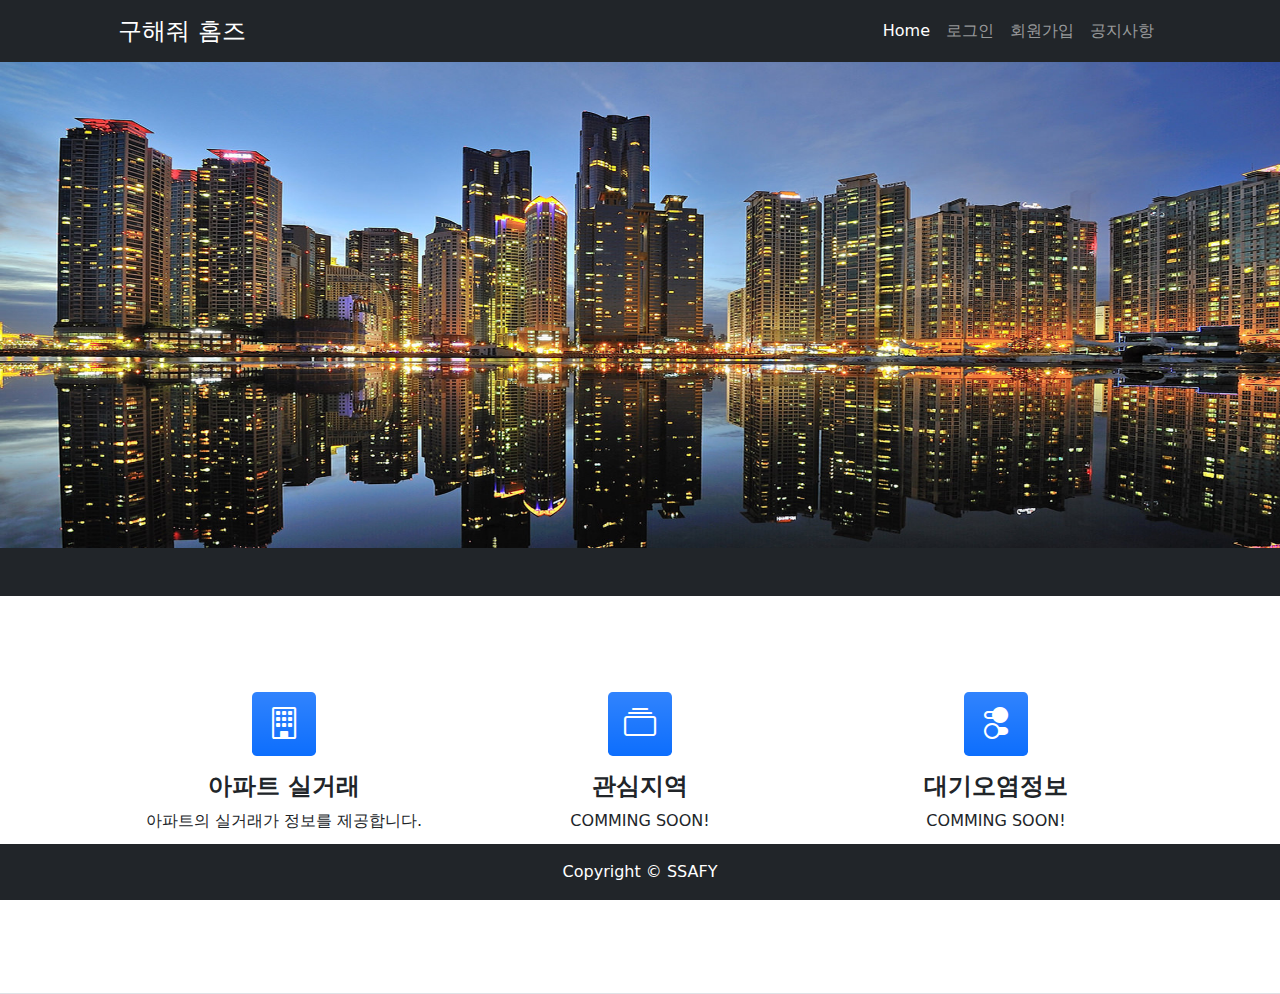
<file: WhereIsMyHomeTeam5/WebContent/index.html>
<!DOCTYPE html>
<html lang="en">
  <head>
    <meta charset="utf-8" />
    <meta
      name="viewport"
      content="width=device-width, initial-scale=1, shrink-to-fit=no"
    />
    <meta name="description" content="" />
    <meta name="author" content="" />
    <title>Business Frontpage - Start Bootstrap Template</title>
    <!-- Favicon-->
    <link rel="icon" type="image/x-icon" href="assets/favicon.ico" />
    <!-- Bootstrap icons-->
    <link
      href="https://cdn.jsdelivr.net/npm/bootstrap-icons@1.4.1/font/bootstrap-icons.css"
      rel="stylesheet"
    />
    <!-- Core theme CSS (includes Bootstrap)-->
    <link rel="stylesheet" href="css/styles.css" />
    <link rel="stylesheet" href="css/main.css" />
  </head>
  <body>
    <!-- Responsive navbar-->
    <nav
      class="navbar navbar-expand-lg navbar-dark bg-dark"
      style="position: fixed; width: 100%"
    >
      <div class="container px-5">
        <a class="navbar-brand" href="index.html">구해줘 홈즈</a>
        <button
          class="navbar-toggler"
          type="button"
          data-bs-toggle="collapse"
          data-bs-target="#navbarSupportedContent"
          aria-controls="navbarSupportedContent"
          aria-expanded="false"
          aria-label="Toggle navigation"
        >
          <span class="navbar-toggler-icon"></span>
        </button>
        <div class="collapse navbar-collapse" id="navbarSupportedContent">
          <ul class="navbar-nav ms-auto mb-2 mb-lg-0">
            <li class="nav-item">
              <a class="nav-link active" aria-current="page" href="index.html"
                >Home</a
              >
            </li>
            <li class="nav-item" id="login-suc">
              <a class="nav-link" href="user/login.html">로그인</a>
            </li>
            <li class="nav-item" id="reg-suc">
              <a class="nav-link" href="user/register.html">회원가입</a>
            </li>
            <li class="nav-item hide" id="logout">
              <a class="nav-link" href="#" onclick="logout()">로그아웃</a>
            </li>
            <li class="nav-item hide" id="info">
              <a class="nav-link" href="user/userInfo.html">마이페이지</a>
            </li>
            <li class="nav-item"><a class="nav-link" href="#!">공지사항</a></li>
          </ul>
        </div>
      </div>
    </nav>
    <!-- Header-->
    <!-- <header> -->
    <header class="bg-dark py-5">
      <div class="main-page-img">
        <img src="img/apt_img.jpg" alt="img" />
      </div>
    </header>
    <!-- Features section-->
    <section class="py-5 border-bottom" id="features">
      <div class="container px-5 my-5">
        <div class="row gx-10">
          <!-- <div class="col-lg-4 mb-5 mb-lg-0"> -->
          <div class="col-sm-4 sel-page">
            <div
              class="feature bg-primary bg-gradient text-white rounded-3 mb-3"
            >
              <i class="bi bi-building"></i>
            </div>
            <h2 class="h4 fw-bolder">아파트 실거래</h2>
            <p>아파트의 실거래가 정보를 제공합니다.</p>
            <br />
            <a class="text-decoration-none" href="#" onclick="checkLog()">
              조회하러 가기.
              <i class="bi bi-arrow-right"></i>
            </a>
          </div>

          <div class="col-sm-4 sel-page">
            <div
              class="feature bg-primary bg-gradient text-white rounded-3 mb-3"
            >
              <i class="bi bi-collection"></i>
            </div>
            <h2 class="h4 fw-bolder">관심지역</h2>
            <p>COMMING SOON!</p>
            <br />
            <a class="text-decoration-none" href="#!">
              조회하러 가기.
              <i class="bi bi-arrow-right"></i>
            </a>
          </div>

          <div class="col-sm-4 sel-page">
            <div
              class="feature bg-primary bg-gradient text-white rounded-3 mb-3"
            >
              <i class="bi bi-toggles2"></i>
            </div>
            <h2 class="h4 fw-bolder">대기오염정보</h2>
            <p>COMMING SOON!</p>
            <br />
            <a class="text-decoration-none" href="#!">
              조회하러 가기.
              <i class="bi bi-arrow-right"></i>
            </a>
          </div>
        </div>
      </div>
    </section>
    <!-- Footer-->
    <footer class="py-3 bg-dark">
      <div class="container px-5">
        <p class="m-0 text-center text-white">Copyright &copy; SSAFY</p>
      </div>
    </footer>
    <!-- Bootstrap core JS-->
    <script src="https://cdn.jsdelivr.net/npm/bootstrap@5.1.3/dist/js/bootstrap.bundle.min.js"></script>
    <!-- Core theme JS-->
    <script src="js/scripts.js"></script>
    <!-- * * * * * * * * * * * * * * * * * * * * * * * * * * * * * * * * * * * * * * * *-->
    <!-- * *                               SB Forms JS                               * *-->
    <!-- * * Activate your form at https://startbootstrap.com/solution/contact-forms * *-->
    <!-- * * * * * * * * * * * * * * * * * * * * * * * * * * * * * * * * * * * * * * * *-->
    <script src="https://cdn.startbootstrap.com/sb-forms-latest.js"></script>
  </body>
</html>
</file>
<file: WhereIsMyHomeTeam5/WebContent/css/main.css>
﻿.main-page-img {
  display: flex;
  height: 500px;
  width: 100%;
  justify-content: center;
  background-color: white;
  /* background-image: "./img/apt_img.jpg"; */
}

.main-page-img > img {
  width: 100%;
}

footer {
  position: fixed;
  bottom: 0;
  width: 100%;
}

.hide {
  display: none;
}

.sel-page {
  text-align: center;
}
</file>
